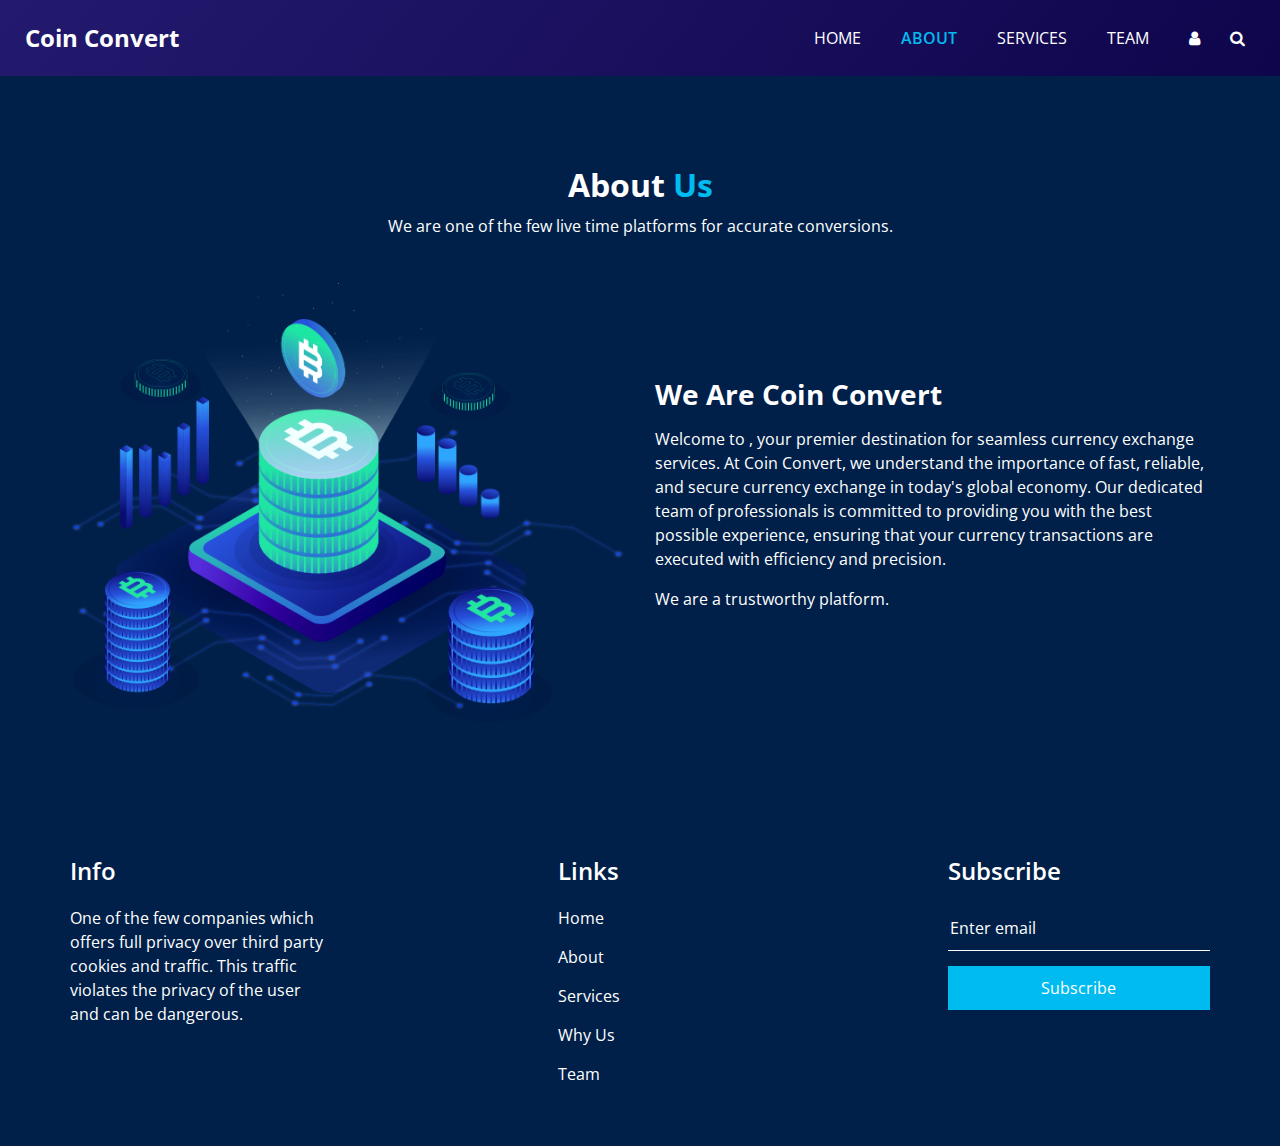
<file: about.html>
<!DOCTYPE html>
<html>

<head>
  <!-- Basic -->
  <meta charset="utf-8" />
  <meta http-equiv="X-UA-Compatible" content="IE=edge" />
  <!-- Mobile Metas -->
  <meta name="viewport" content="width=device-width, initial-scale=1, shrink-to-fit=no" />
  <!-- Site Metas -->
  <meta name="keywords" content="" />
  <meta name="description" content="" />
  <meta name="author" content="" />
  <link rel="shortcut icon" href="images/favicon.png" type="">

  <title>Coin Convert </title>

  <!-- bootstrap core css -->
  <link rel="stylesheet" type="text/css" href="css/bootstrap.css" />

  <!-- fonts style -->
  <link href="https://fonts.googleapis.com/css2?family=Roboto:wght@400;500;700;900&display=swap" rel="stylesheet">

  <!--owl slider stylesheet -->
  <link rel="stylesheet" type="text/css" href="https://cdnjs.cloudflare.com/ajax/libs/OwlCarousel2/2.3.4/assets/owl.carousel.min.css" />

  <!-- font awesome style -->
  <link href="css/font-awesome.min.css" rel="stylesheet" />

  <!-- Custom styles for this template -->
  <link href="css/style.css" rel="stylesheet" />
  <!-- responsive style -->
  <link href="css/responsive.css" rel="stylesheet" />

</head>

<body class="sub_page">

  <div class="hero_area">

    <div class="hero_bg_box">
      <div class="bg_img_box">
        <img src="images/hero-bg.png" alt="">
      </div>
    </div>

    <!-- header section strats -->
    <header class="header_section">
      <div class="container-fluid">
        <nav class="navbar navbar-expand-lg custom_nav-container ">
          <a class="navbar-brand" href="index.html">
            <span>
              Coin Convert
            </span>
          </a>

          <button class="navbar-toggler" type="button" data-toggle="collapse" data-target="#navbarSupportedContent" aria-controls="navbarSupportedContent" aria-expanded="false" aria-label="Toggle navigation">
            <span class=""> </span>
          </button>

          <div class="collapse navbar-collapse" id="navbarSupportedContent">
            <ul class="navbar-nav  ">
              <li class="nav-item ">
                <a class="nav-link" href="index.html">Home </a>
              </li>
              <li class="nav-item active">
                <a class="nav-link" href="about.html"> About <span class="sr-only">(current)</span> </a>
              </li>
              <li class="nav-item">
                <a class="nav-link" href="service.html">Services</a>
              </li>
              
              <li class="nav-item">
                <a class="nav-link" href="team.html">Team</a>
              </li>
              <li class="nav-item">
                <a class="nav-link" href="#"> <i class="fa fa-user" aria-hidden="true"></i> </a>
              </li>
              <form class="form-inline">
                <button class="btn  my-2 my-sm-0 nav_search-btn" type="submit">
                  <i class="fa fa-search" aria-hidden="true"></i>
                </button>
              </form>
            </ul>
          </div>
        </nav>
      </div>
    </header>
    <!-- end header section -->
  </div>

  <!-- about section -->

  <section class="about_section layout_padding">
    <div class="container  ">
      <div class="heading_container heading_center">
        <h2>
          About <span>Us</span>
        </h2>
        <p>
          We are one of the few live time platforms for accurate conversions.
        </p>
      </div>
      <div class="row">
        <div class="col-md-6 ">
          <div class="img-box">
            <img src="images/about-img.png" alt="">
          </div>
        </div>
        <div class="col-md-6">
          <div class="detail-box">
            <h3>
              We Are Coin Convert
            </h3>
            <p>
              Welcome to , your premier destination for seamless currency exchange services. At Coin Convert, we understand the importance of fast, reliable, and secure currency exchange in today's global economy. Our dedicated team of professionals is committed to providing you with the best possible experience, ensuring that your currency transactions are executed with efficiency and precision.
            </p>
            <p>
             We are a trustworthy platform.
            </p>
            
          </div>
        </div>
      </div>
    </div>
  </section>

  <!-- end about section -->

  <!-- info section -->

  <section class="info_section layout_padding2">
    <div class="container">
      <div class="row">
        <div class="col-md-6 col-lg-3 info_col">
          <div class="info_contact">
            
                        <h4>
              Info
            </h4>
            <p>
              One of the few companies which offers full privacy over third party cookies and traffic. This traffic violates the privacy of the user and can be dangerous.
            </p>
          </div>
        </div>
        <div class="col-md-6 col-lg-2 mx-auto info_col">
          <div class="info_link_box">
            <h4>
              Links
            </h4>
            <div class="info_links">
              <a class="active" href="index.html">
                Home
              </a>
              <a class="" href="about.html">
                About
              </a>
              <a class="" href="service.html">
                Services
              </a>
              <a class="" href="why.html">
                Why Us
              </a>
              <a class="" href="team.html">
                Team
              </a>
            </div>
          </div>
        </div>
        <div class="col-md-6 col-lg-3 info_col ">
          <h4>
            Subscribe
          </h4>
          <form action="#">
            <input type="text" placeholder="Enter email" />
            <button type="submit">
              Subscribe
            </button>
          </form>
        </div>
      </div>
    </div>
  </section>

</body>

</html>
</file>
<file: css/style.css>
@import url("https://fonts.googleapis.com/css2?family=Lato:wght@400;700&family=Open+Sans:wght@300;400;600;700&display=swap");
body {
  font-family: "Open Sans", sans-serif;
  color: #0c0c0c;
  background-color: #ffffff;
  overflow-x: hidden;
}

.layout_padding {
  padding: 90px 0;
}

.layout_padding2 {
  padding: 75px 0;
}

.layout_padding2-top {
  padding-top: 75px;
}

.layout_padding2-bottom {
  padding-bottom: 75px;
}

.layout_padding-top {
  padding-top: 90px;
}

.layout_padding-bottom {
  padding-bottom: 90px;
}

.heading_container {
  display: -webkit-box;
  display: -ms-flexbox;
  display: flex;
  -webkit-box-orient: vertical;
  -webkit-box-direction: normal;
      -ms-flex-direction: column;
          flex-direction: column;
  -webkit-box-align: start;
      -ms-flex-align: start;
          align-items: flex-start;
}

.heading_container h2 {
  position: relative;
  font-weight: bold;
  margin-bottom: 0;
}

.heading_container h2 span {
  color: #00bbf0;
}

.heading_container p {
  margin-top: 10px;
  margin-bottom: 0;
}

.heading_container.heading_center {
  -webkit-box-align: center;
      -ms-flex-align: center;
          align-items: center;
  text-align: center;
}

a,
a:hover,
a:focus {
  text-decoration: none;
}

a:hover,
a:focus {
  color: initial;
}

.btn,
.btn:focus {
  outline: none !important;
  -webkit-box-shadow: none;
          box-shadow: none;
}

/*header section*/
.hero_area {
  position: relative;
  min-height: 100vh;
  display: -webkit-box;
  display: -ms-flexbox;
  display: flex;
  -webkit-box-orient: vertical;
  -webkit-box-direction: normal;
      -ms-flex-direction: column;
          flex-direction: column;
}

.hero_area .hero_bg_box {
  position: absolute;
  top: 0;
  left: 0;
  width: 100%;
  height: 100%;
  display: -webkit-box;
  display: -ms-flexbox;
  display: flex;
  -webkit-box-pack: center;
      -ms-flex-pack: center;
          justify-content: center;
  -webkit-box-align: end;
      -ms-flex-align: end;
          align-items: flex-end;
  overflow: hidden;
  z-index: -1;
}

.hero_area .hero_bg_box .bg_img_box {
  min-width: 100%;
  min-height: 100%;
}

.hero_area .hero_bg_box img {
  min-width: 100%;
  min-height: 100%;
}

.sub_page .hero_area {
  min-height: auto;
  background: linear-gradient(130deg, #231a6f, #0f054c);
}

.sub_page .hero_area .hero_bg_box {
  display: none;
}

.header_section {
  padding: 15px 0;
}

.header_section .container-fluid {
  padding-right: 25px;
  padding-left: 25px;
}

.navbar-brand span {
  font-weight: bold;
  font-size: 24px;
  color: #ffffff;
}

.custom_nav-container {
  padding: 0;
}

.custom_nav-container .navbar-nav {
  margin-left: auto;
}

.custom_nav-container .navbar-nav .nav-item .nav-link {
  padding: 5px 20px;
  color: #ffffff;
  text-align: center;
  text-transform: uppercase;
  border-radius: 5px;
  -webkit-transition: all 0.3s;
  transition: all 0.3s;
}

.custom_nav-container .navbar-nav .nav-item:hover .nav-link, .custom_nav-container .navbar-nav .nav-item.active .nav-link {
  color: #00bbf0;
}

.custom_nav-container .navbar-nav .nav-item.active .nav-link {
  font-weight: 600;
}

.custom_nav-container .nav_search-btn {
  width: 35px;
  height: 35px;
  padding: 0;
  border: none;
  color: #ffffff;
}

.custom_nav-container .nav_search-btn:hover {
  color: #00bbf0;
}

.custom_nav-container .navbar-toggler {
  outline: none;
}

.custom_nav-container .navbar-toggler {
  padding: 0;
  width: 37px;
  height: 42px;
  -webkit-transition: all 0.3s;
  transition: all 0.3s;
}

.custom_nav-container .navbar-toggler span {
  display: block;
  width: 35px;
  height: 4px;
  background-color: #ffffff;
  margin: 7px 0;
  -webkit-transition: all 0.3s;
  transition: all 0.3s;
  position: relative;
  border-radius: 5px;
  transition: all 0.3s;
}

.custom_nav-container .navbar-toggler span::before, .custom_nav-container .navbar-toggler span::after {
  content: "";
  position: absolute;
  left: 0;
  height: 100%;
  width: 100%;
  background-color: #ffffff;
  top: -10px;
  border-radius: 5px;
  -webkit-transition: all 0.3s;
  transition: all 0.3s;
}

.custom_nav-container .navbar-toggler span::after {
  top: 10px;
}

.custom_nav-container .navbar-toggler[aria-expanded="true"] {
  -webkit-transform: rotate(360deg);
          transform: rotate(360deg);
}

.custom_nav-container .navbar-toggler[aria-expanded="true"] span {
  -webkit-transform: rotate(45deg);
          transform: rotate(45deg);
}

.custom_nav-container .navbar-toggler[aria-expanded="true"] span::before, .custom_nav-container .navbar-toggler[aria-expanded="true"] span::after {
  -webkit-transform: rotate(90deg);
          transform: rotate(90deg);
  top: 0;
}

/*end header section*/
/* slider section */
.slider_section {
  -webkit-box-flex: 1;
      -ms-flex: 1;
          flex: 1;
  display: -webkit-box;
  display: -ms-flexbox;
  display: flex;
  -webkit-box-align: center;
      -ms-flex-align: center;
          align-items: center;
  position: relative;
  padding: 45px 0 145px 0;
}

.slider_section .row {
  -webkit-box-align: center;
      -ms-flex-align: center;
          align-items: center;
}

.slider_section #customCarousel1 {
  width: 100%;
  position: unset;
}

.slider_section .detail-box {
  color: #00204a;
}

.slider_section .detail-box h1 {
  font-size: 3rem;
  font-weight: bold;
  text-transform: uppercase;
  margin-bottom: 15px;
  color: #ffffff;
}

.slider_section .detail-box p {
  color: #fefefe;
  font-size: 14px;
}

.slider_section .detail-box .btn-box {
  display: -webkit-box;
  display: -ms-flexbox;
  display: flex;
  margin: 0 -5px;
  margin-top: 25px;
}

.slider_section .detail-box .btn-box a {
  margin: 5px;
  text-align: center;
  width: 165px;
}

.slider_section .detail-box .btn-box .btn1 {
  display: inline-block;
  padding: 10px 15px;
  background-color: #00bbf0;
  color: #ffffff;
  border-radius: 0;
  -webkit-transition: all 0.3s;
  transition: all 0.3s;
  border: none;
}

.slider_section .detail-box .btn-box .btn1:hover {
  background-color: #007fa4;
}

.slider_section .detail-box .btn-box .btn2 {
  display: inline-block;
  padding: 10px 15px;
  background-color: #000000;
  color: #ffffff;
  border-radius: 0;
  -webkit-transition: all 0.3s;
  transition: all 0.3s;
  border: none;
}

.slider_section .detail-box .btn-box .btn2:hover {
  background-color: black;
}

.slider_section .img-box {
  margin: 45px 0;
}

.slider_section .img-box img {
  width: 100%;
  -webkit-animation: upDown 5s infinite;
          animation: upDown 5s infinite;
}

@-webkit-keyframes upDown {
  0% {
    -webkit-transform: translateY(-45px);
            transform: translateY(-45px);
  }
  50% {
    -webkit-transform: translateY(45px);
            transform: translateY(45px);
  }
  100% {
    -webkit-transform: translateY(-45px);
            transform: translateY(-45px);
  }
}

@keyframes upDown {
  0% {
    -webkit-transform: translateY(-45px);
            transform: translateY(-45px);
  }
  50% {
    -webkit-transform: translateY(45px);
            transform: translateY(45px);
  }
  100% {
    -webkit-transform: translateY(-45px);
            transform: translateY(-45px);
  }
}

.slider_section .carousel-indicators {
  position: unset;
  margin: 0;
  -webkit-box-pack: center;
      -ms-flex-pack: center;
          justify-content: center;
  -webkit-box-align: center;
      -ms-flex-align: center;
          align-items: center;
}

.slider_section .carousel-indicators li {
  background-color: #ffffff;
  width: 12px;
  height: 12px;
  border-radius: 100%;
  opacity: 1;
}

.slider_section .carousel-indicators li.active {
  width: 20px;
  height: 20px;
  background-color: #00bbf0;
}

.service_section {
  position: relative;
}

.service_section .box {
  display: -webkit-box;
  display: -ms-flexbox;
  display: flex;
  -webkit-box-orient: vertical;
  -webkit-box-direction: normal;
      -ms-flex-direction: column;
          flex-direction: column;
  -webkit-box-align: center;
      -ms-flex-align: center;
          align-items: center;
  text-align: center;
  margin-top: 45px;
  background-color: #f8f8f9;
  padding: 20px;
  border-radius: 5px;
}

.service_section .box .img-box {
  display: -webkit-box;
  display: -ms-flexbox;
  display: flex;
  -webkit-box-pack: center;
      -ms-flex-pack: center;
          justify-content: center;
  -webkit-box-align: start;
      -ms-flex-align: start;
          align-items: flex-start;
  width: 125px;
  min-width: 75px;
  height: 75px;
  margin-bottom: 15px;
}

.service_section .box .img-box img {
  max-width: 100%;
  max-height: 100%;
  -webkit-transition: all 0.3s;
  transition: all 0.3s;
}

.service_section .box .detail-box h5 {
  font-weight: bold;
  text-transform: uppercase;
}

.service_section .box .detail-box a {
  color: #00204a;
  font-weight: 600;
}

.service_section .box .detail-box a:hover {
  color: #00bbf0;
}

.service_section .btn-box {
  display: -webkit-box;
  display: -ms-flexbox;
  display: flex;
  -webkit-box-pack: center;
      -ms-flex-pack: center;
          justify-content: center;
  margin-top: 45px;
}

.service_section .btn-box a {
  display: inline-block;
  padding: 10px 45px;
  background-color: #00bbf0;
  color: #ffffff;
  border-radius: 0;
  -webkit-transition: all 0.3s;
  transition: all 0.3s;
  border: none;
}

.service_section .btn-box a:hover {
  background-color: #007fa4;
}

.about_section {
  background-color: #00204a;
  color: #ffffff;
}

.about_section .heading_container {
  margin-bottom: 45px;
}

.about_section .row {
  -webkit-box-align: center;
      -ms-flex-align: center;
          align-items: center;
}

.about_section .img-box img {
  max-width: 100%;
}

.about_section .detail-box h3 {
  font-weight: bold;
}

.about_section .detail-box p {
  margin-top: 15px;
}

.about_section .detail-box a {
  display: inline-block;
  padding: 10px 45px;
  background-color: #00bbf0;
  color: #ffffff;
  border-radius: 0px;
  -webkit-transition: all 0.3s;
  transition: all 0.3s;
  border: none;
  margin-top: 15px;
}

.about_section .detail-box a:hover {
  background-color: #007fa4;
}

.why_section .box {
  margin-top: 45px;
  display: -webkit-box;
  display: -ms-flexbox;
  display: flex;
  -webkit-box-orient: vertical;
  -webkit-box-direction: normal;
      -ms-flex-direction: column;
          flex-direction: column;
  -webkit-box-align: center;
      -ms-flex-align: center;
          align-items: center;
  text-align: center;
}

.why_section .box .img-box {
  margin-bottom: 20px;
  width: 120px;
  height: 120px;
  min-width: 120px;
  min-height: 120px;
  border-radius: 100%;
  border: 5px solid #00204a;
  display: -webkit-box;
  display: -ms-flexbox;
  display: flex;
  -webkit-box-pack: center;
      -ms-flex-pack: center;
          justify-content: center;
  -webkit-box-align: center;
      -ms-flex-align: center;
          align-items: center;
}

.why_section .box .img-box img {
  width: 55px;
  height: auto;
  fill: #00204a;
}

.why_section .box h5 {
  font-weight: bold;
  margin-bottom: 10px;
}

.why_section .box p {
  margin-bottom: 0;
}

.why_section .btn-box {
  display: -webkit-box;
  display: -ms-flexbox;
  display: flex;
  -webkit-box-pack: center;
      -ms-flex-pack: center;
          justify-content: center;
  margin-top: 45px;
}

.why_section .btn-box a {
  display: inline-block;
  padding: 10px 45px;
  background-color: #00bbf0;
  color: #ffffff;
  border-radius: 0;
  -webkit-transition: all 0.3s;
  transition: all 0.3s;
  border: none;
}

.why_section .btn-box a:hover {
  background-color: #007fa4;
}

/*team section */
.team_section {
  text-align: center;
  background-color: #00204a;
  color: #ffffff;
}

.team_section .heading_container {
  -webkit-box-pack: center;
      -ms-flex-pack: center;
          justify-content: center;
}

.team_section .team_container {
  padding: 0 15px;
}

.team_section .team_container .box {
  padding: 35px 0 0 0;
  border-radius: 5px;
  overflow: hidden;
  -webkit-transition: all .1s;
  transition: all .1s;
  margin-top: 45px;
  background: -webkit-gradient(linear, left top, left bottom, from(#002759), to(#002b64));
  background: linear-gradient(to bottom, #002759, #002b64);
}

.team_section .team_container .box .img-box {
  display: -webkit-box;
  display: -ms-flexbox;
  display: flex;
  -webkit-box-pack: center;
      -ms-flex-pack: center;
          justify-content: center;
  -webkit-box-align: center;
      -ms-flex-align: center;
          align-items: center;
}

.team_section .team_container .box .img-box img {
  width: 120px;
  border-radius: 100%;
  border: 5px solid #ffffff;
}

.team_section .team_container .box .detail-box {
  margin: 25px 0;
}

.team_section .team_container .box .detail-box h5 {
  color: #00bbf0;
  font-weight: 600;
  position: relative;
}

.team_section .team_container .box .social_box {
  padding: 10px 45px 20px 45px;
  display: -webkit-box;
  display: -ms-flexbox;
  display: flex;
  -webkit-box-pack: justify;
      -ms-flex-pack: justify;
          justify-content: space-between;
}

.team_section .team_container .box .social_box a {
  color: #ffffff;
  font-size: 22px;
}

.team_section .team_container .box .social_box a:hover {
  color: #00bbf0;
}

/*team section end*/
/* client section start */
.client_section .heading_container {
  margin-bottom: 30px;
}

.client_section .box {
  display: -webkit-box;
  display: -ms-flexbox;
  display: flex;
  -webkit-box-orient: vertical;
  -webkit-box-direction: normal;
      -ms-flex-direction: column;
          flex-direction: column;
  margin: 15px;
}

.client_section .box .img-box {
  position: relative;
  display: -webkit-box;
  display: -ms-flexbox;
  display: flex;
  -webkit-box-pack: center;
      -ms-flex-pack: center;
          justify-content: center;
  -webkit-box-align: center;
      -ms-flex-align: center;
          align-items: center;
  width: 100px;
  margin-bottom: -50px;
  margin-left: 25px;
  position: relative;
}

.client_section .box .img-box img {
  border-radius: 100%;
}

.client_section .box .client_id {
  display: -webkit-box;
  display: -ms-flexbox;
  display: flex;
  -webkit-box-pack: justify;
      -ms-flex-pack: justify;
          justify-content: space-between;
}

.client_section .box .client_id .client_info h6 {
  font-weight: 600;
  margin-bottom: 5px;
}

.client_section .box .client_id .client_info p {
  margin-bottom: 0;
  font-size: 15px;
  font-size: 14px;
  margin-bottom: 10px;
}

.client_section .box .detail-box {
  background-color: #ffffff;
  -webkit-box-shadow: 0 0 15px 0 rgba(0, 0, 0, 0.15);
          box-shadow: 0 0 15px 0 rgba(0, 0, 0, 0.15);
  padding: 75px 25px 25px 25px;
}

.client_section .box .detail-box i {
  color: #00204a;
  margin-bottom: 10px;
}

.client_section .owl-carousel .owl-nav {
  display: -webkit-box;
  display: -ms-flexbox;
  display: flex;
  -webkit-box-pack: center;
      -ms-flex-pack: center;
          justify-content: center;
  margin-top: 45px;
}

.client_section .owl-carousel .owl-nav .owl-prev,
.client_section .owl-carousel .owl-nav .owl-next {
  width: 55px;
  height: 55px;
  background-color: #ffffff;
  color: #000000;
  outline: none;
  bottom: 0px;
  font-size: 24px;
  -webkit-box-shadow: 0 0 5px 0 rgba(0, 0, 0, 0.25);
          box-shadow: 0 0 5px 0 rgba(0, 0, 0, 0.25);
}

.client_section .owl-carousel .owl-nav .owl-prev:hover,
.client_section .owl-carousel .owl-nav .owl-next:hover {
  color: #00204a;
}

/* client section end */
.info_section {
  background-color: #00204a;
  color: #ffffff;
  padding: 45px 0 15px 0;
}

.info_section h4 {
  font-weight: 600;
  margin-bottom: 20px;
}

.info_section .info_col {
  margin-bottom: 30px;
}

.info_section .info_contact .contact_link_box {
  display: -webkit-box;
  display: -ms-flexbox;
  display: flex;
  -webkit-box-orient: vertical;
  -webkit-box-direction: normal;
      -ms-flex-direction: column;
          flex-direction: column;
}

.info_section .info_contact .contact_link_box a {
  margin: 5px 0;
  color: #ffffff;
}

.info_section .info_contact .contact_link_box a i {
  margin-right: 5px;
}

.info_section .info_contact .contact_link_box a:hover {
  color: #00bbf0;
}

.info_section .info_social {
  display: -webkit-box;
  display: -ms-flexbox;
  display: flex;
  margin-top: 20px;
  margin-bottom: 10px;
}

.info_section .info_social a {
  display: -webkit-box;
  display: -ms-flexbox;
  display: flex;
  -webkit-box-pack: center;
      -ms-flex-pack: center;
          justify-content: center;
  -webkit-box-align: center;
      -ms-flex-align: center;
          align-items: center;
  color: #ffffff;
  border-radius: 100%;
  margin-right: 10px;
  font-size: 24px;
}

.info_section .info_social a:hover {
  color: #00bbf0;
}

.info_section .info_links {
  display: -webkit-box;
  display: -ms-flexbox;
  display: flex;
  -webkit-box-orient: vertical;
  -webkit-box-direction: normal;
      -ms-flex-direction: column;
          flex-direction: column;
  -ms-flex-wrap: wrap;
      flex-wrap: wrap;
}

.info_section .info_links a {
  display: -webkit-box;
  display: -ms-flexbox;
  display: flex;
  -webkit-box-align: center;
      -ms-flex-align: center;
          align-items: center;
  margin-bottom: 15px;
  color: #ffffff;
}

.info_section .info_links a:hover {
  color: #00bbf0;
}

.info_section form input {
  border: none;
  border-bottom: 1px solid #ffffff;
  background-color: transparent;
  width: 100%;
  height: 45px;
  color: #ffffff;
  outline: none;
}

.info_section form input::-webkit-input-placeholder {
  color: #ffffff;
}

.info_section form input:-ms-input-placeholder {
  color: #ffffff;
}

.info_section form input::-ms-input-placeholder {
  color: #ffffff;
}

.info_section form input::placeholder {
  color: #ffffff;
}

.info_section form button {
  width: 100%;
  text-align: center;
  display: inline-block;
  padding: 10px 55px;
  background-color: #00bbf0;
  color: #ffffff;
  border-radius: 0;
  -webkit-transition: all 0.3s;
  transition: all 0.3s;
  border: none;
  margin-top: 15px;
}

.info_section form button:hover {
  background-color: #007fa4;
}

/* footer section*/
.footer_section {
  position: relative;
  background-color: #ffffff;
  text-align: center;
}

.footer_section p {
  color: #00204a;
  padding: 25px 0;
  margin: 0;
}

.footer_section p a {
  color: inherit;
}
/*# sourceMappingURL=style.css.map */
</file>
<file: css/responsive.css>
@media (max-width: 1300px) {}

@media (max-width: 1120px) {}

@media (max-width: 992px) {
  .hero_area {
    min-height: auto;
  }

  .hero_area {
    background: linear-gradient(130deg, #231a6f, #0f054c);
  }

  .hero_area .hero_bg_box {
    display: none;
  }

  .slider_section {
    padding: 45px 0 75px 0;
  }

  .custom_nav-container .navbar-nav {
    padding-top: 15px;
    align-items: center;
  }


  .custom_nav-container .navbar-nav .nav-item .nav-link {
    padding: 5px 25px;
    margin: 5px 0;
  }


}

@media (max-width: 768px) {
  .about_section .img-box {
    margin-bottom: 45px;
  }

}

@media (max-width: 576px) {
  .header_section .header_top .contact_nav a span {
    display: none;
  }


  .client_section .client_container {
    width: 100%;
  }

  .client_section .box {
    margin: 0;
  }

  .owl-nav {
    display: flex;
    justify-content: center;
    margin-top: 45px;
  }

  .client_section .owl-carousel .owl-nav .owl-prev,
  .client_section .owl-carousel .owl-nav .owl-next {
    position: unset;
    margin: 0 2.5px;
  }
}

@media (max-width: 480px) {
  .slider_section .detail-box h1 {
    font-size: 2rem;
  }

  .track_section form {
    flex-direction: column;
    align-items: flex-start;
  }

  .track_section form input {
    width: 100%;
  }

  .track_section form button {
    padding: 10px 60px;
    margin-top: 10px;
  }
}

@media (max-width: 420px) {
  .service_section .box {
    flex-direction: column;
  }

  .service_section .box .img-box {
    justify-content: flex-start;
    margin-bottom: 15px;
  }
}

@media (max-width: 376px) {}

@media (min-width: 1200px) {
  .container {
    max-width: 1170px;
  }
}
</file>
